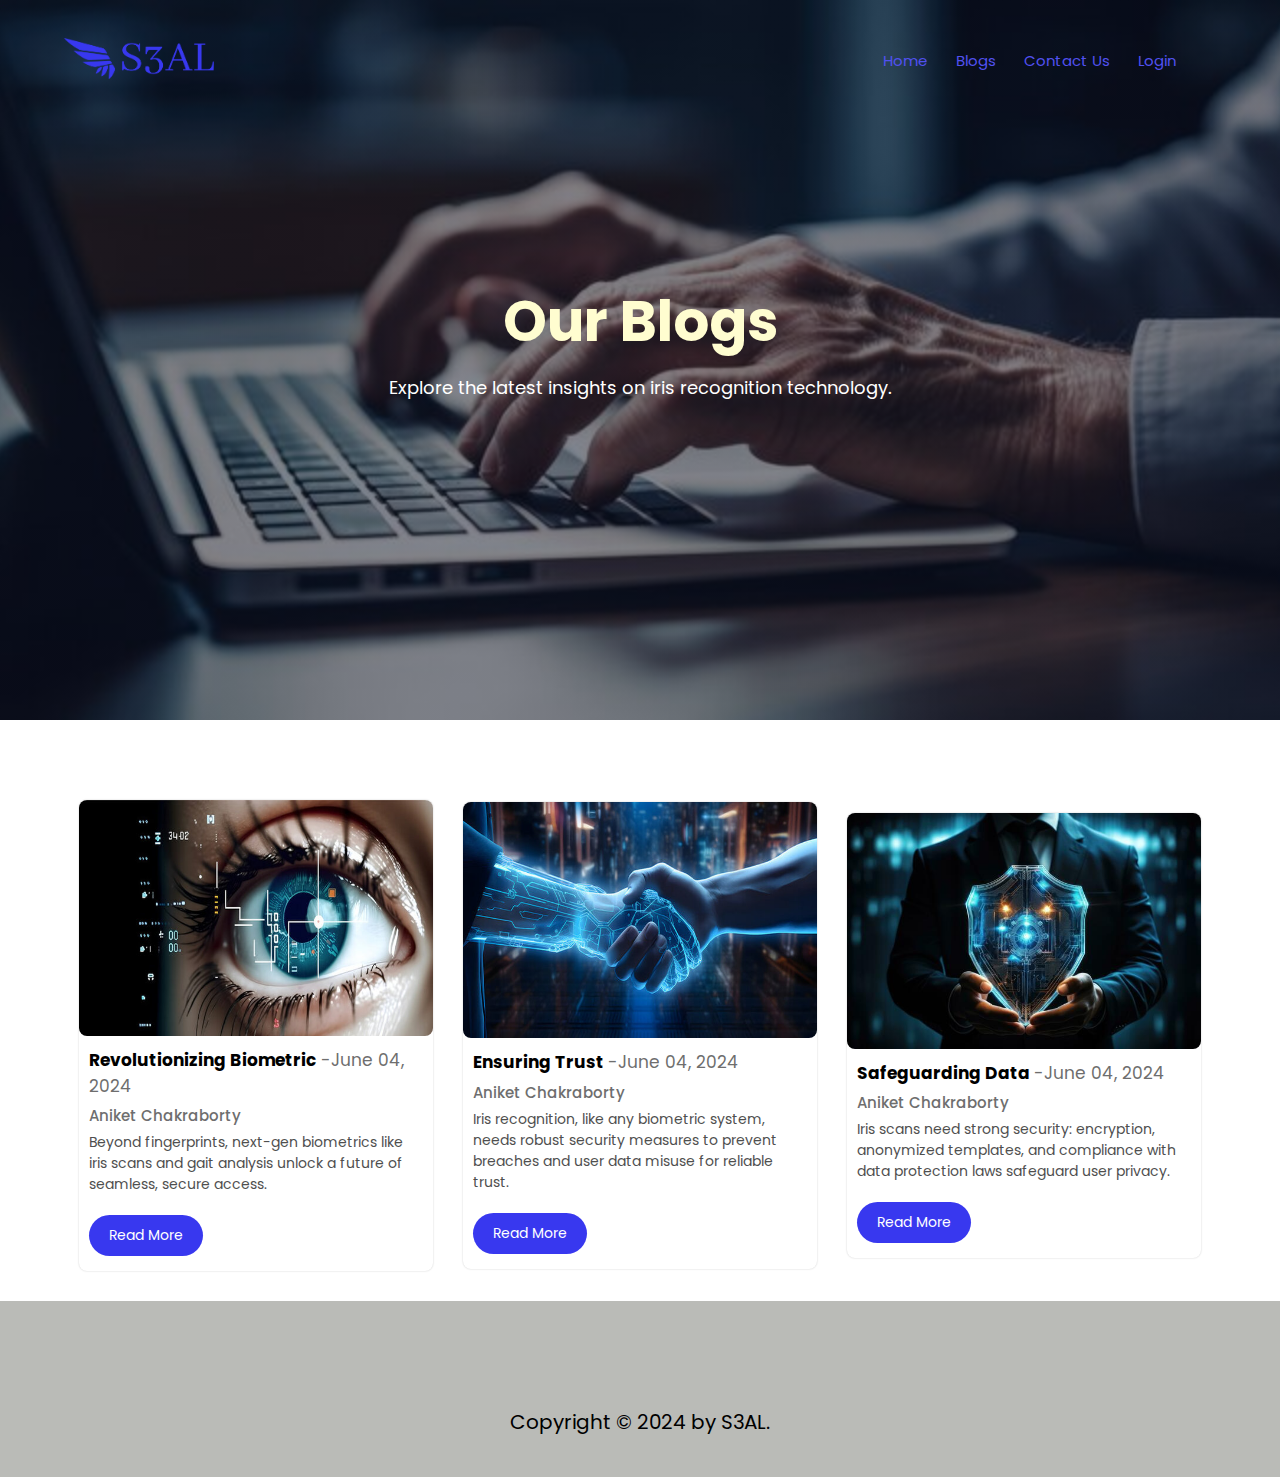
<file: blogs.html>
<!DOCTYPE html>
<html lang="en">
<head>
    <meta charset="UTF-8">
    <meta name="viewport" content="width=device-width, initial-scale=1.0">
    <title>S3AL | Blogs</title>
    <link rel="stylesheet" href="style.css">
    <link rel="stylesheet" href="https://cdnjs.cloudflare.com/ajax/libs/font-awesome/6.1.1/css/all.min.css" integrity="sha512-KfkfwYDsLkIlwQp6LFnl8zNdLGxu9YAA1QvwINks4PhcElQSvqcyVLLD9aMhXd13uQjoXtEKNosOWaZqXgel0g==" crossorigin="anonymous" referrerpolicy="no-referrer" />
</head>
<body>
    <section class="header2">
        <nav>
            <a href="index.html"><img src="img/logo.png" alt=""></a>
            <div class="navlinks" id="navlinks">
                <ul>
                    <li><a href="index.html">Home</a></li>
                    <li><a href="blogs.html">Blogs</a></li>
                    <li><a href="contact us.html">Contact Us</a></li>
                    <li><a href="login.html">Login</a></li>
                    <li class="search-container">
                        <i class="fas fa-search search-icon"></i>
                        <input type="text" placeholder="Search.." class="search-box">
                    </li>
                </ul>
            </div>
        </nav>
        <div class="text-box">
            <h1>Our Blogs</h1>
            <p>Explore the latest insights on iris recognition technology.</p>
        </div>
    </section>
    <div class="blog">
        <div class="card">
            <img src="img/blog 1.jpg">
            <p class="text-title">Revolutionizing Biometric <span>-June 04, 2024</span></p>
            <h4>Aniket Chakraborty</h4>
            <p>Beyond fingerprints, next-gen biometrics like iris scans and gait analysis unlock a future of seamless, secure access.</p>
            <a href="" class="btn">Read More</a>
        </div>
        <div class="card">
            <img src="img/blog 2.jpg">
            <p class="text-title">Ensuring Trust <span>-June 04, 2024</span></p>
            <h4>Aniket Chakraborty</h4>
            <p>Iris recognition, like any biometric system, needs robust security measures to prevent breaches and user data misuse for reliable trust.</p>
            <a href="" class="btn">Read More</a>
        </div>
        <div class="card">
            <img src="img/blog 3.jpg">
            <p class="text-title">Safeguarding Data <span>-June 04, 2024</span></p>
            <h4>Aniket Chakraborty</h4>
            <p>Iris scans need strong security: encryption, anonymized templates, and compliance with data protection laws safeguard user privacy.</p>
            <a href="" class="btn">Read More</a>
        </div>
    </div>

    <footer>
        <i class="fa-brands fa-instagram"></i>
        <i class="fa-brands fa-facebook"></i>
        <i class="fa-brands fa-twitter"></i>
        <i class="fa-brands fa-linkedin"></i> 
        <p>Copyright &copy; 2024  by S3AL.</p>
    </footer>
</body>
</html>
</file>
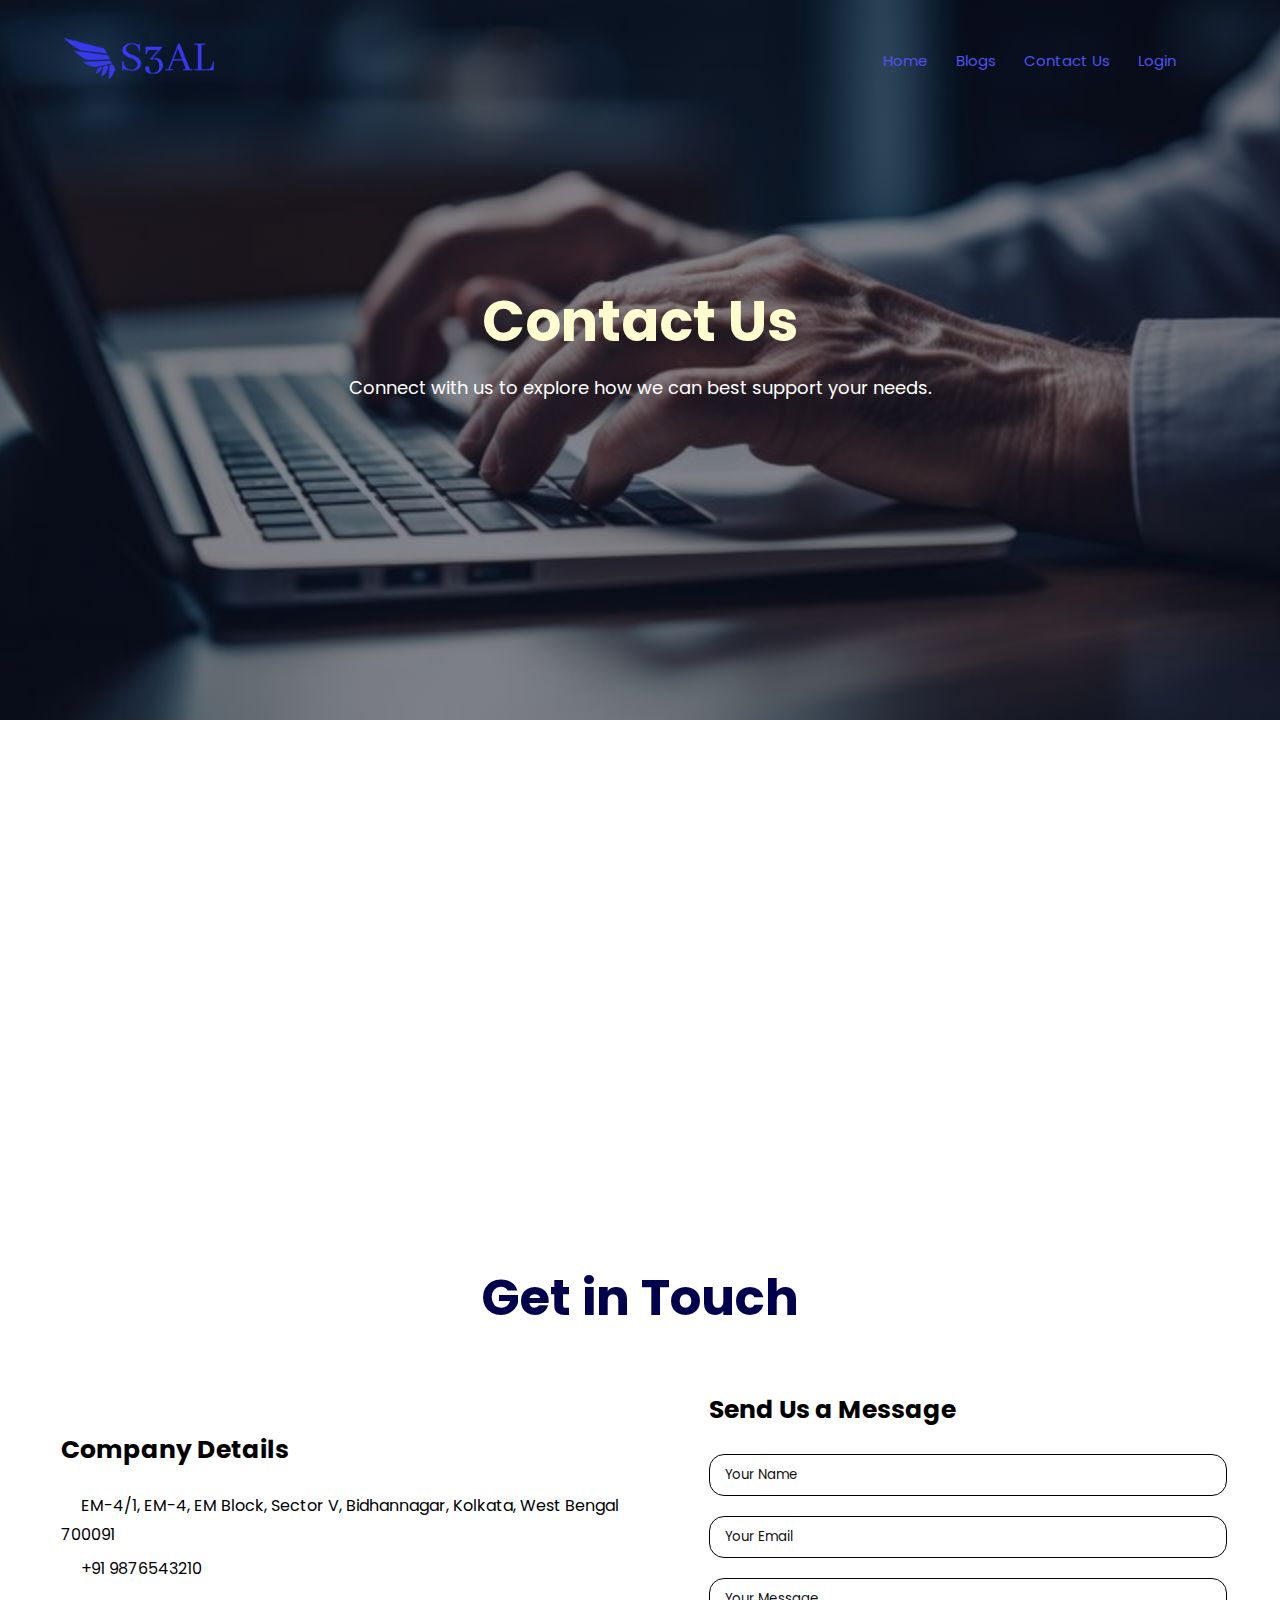
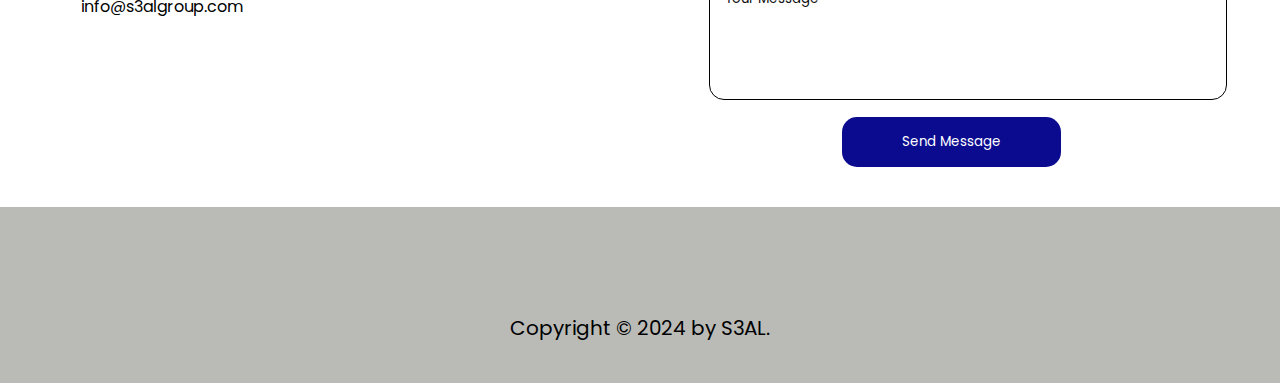
<file: contact us.html>
<!DOCTYPE html>
<html lang="en">
<head>
    <meta charset="UTF-8">
    <meta name="viewport" content="width=device-width, initial-scale=1.0">
    <title>S3AL | Contact Us</title>
    <link rel="stylesheet" href="style.css">
    <link rel="stylesheet" href="https://cdnjs.cloudflare.com/ajax/libs/font-awesome/6.1.1/css/all.min.css" integrity="sha512-KfkfwYDsLkIlwQp6LFnl8zNdLGxu9YAA1QvwINks4PhcElQSvqcyVLLD9aMhXd13uQjoXtEKNosOWaZqXgel0g==" crossorigin="anonymous" referrerpolicy="no-referrer" />
</head>
<body>
    <section class="header2">
        <nav>
            <a href="index.html"><img src="img/logo.png" alt=""></a>
            <div class="navlinks" id="navlinks">
                <ul>
                    <li><a href="index.html">Home</a></li>
                    <li><a href="blogs.html">Blogs</a></li>
                    <li><a href="contact us.html">Contact Us</a></li>
                    <li><a href="login.html">Login</a></li>
                    <li class="search-container">
                        <i class="fas fa-search search-icon"></i>
                        <input type="text" placeholder="Search.." class="search-box">
                    </li>
                </ul>
            </div>
        </nav>
        <div class="text-box">
            <h1>Contact Us</h1>
            <p>Connect with us to explore how we can best support your needs.</p>
        </div>
    </section>

    <div class="contact-us">
        <div class="contact-maps">
            <iframe src="https://www.google.com/maps/embed?pb=!1m18!1m12!1m3!1d3684.0827672336914!2d88.4259373743533!3d22.576007532847214!2m3!1f0!2f0!3f0!3m2!1i1024!2i768!4f13.1!3m3!1m2!1s0x39f970ae9a2e19b5%3A0x16c43b9069f4b159!2sTechno%20India%20University!5e0!3m2!1sen!2sin!4v1719040410356!5m2!1sen!2sin" width="600" height="450" style="border:0;" allowfullscreen="" loading="lazy" referrerpolicy="no-referrer-when-downgrade"></iframe>
        </div>
        <h2>Get in Touch</h2>
        <div class="contact-container">
            <div class="company-details">
                <h3>Company Details</h3>
                <i class="fa-solid fa-location-dot"></i>EM-4/1, EM-4, EM Block, Sector V, Bidhannagar, Kolkata, West Bengal 700091<br>
                <i class="fa-solid fa-phone"></i>+91 9876543210<br>
                <i class="fa-solid fa-envelope"></i><a href="mailto:info@s3algroup.com"></a>info@s3algroup.com
            </div>
            <div class="contact-form">
                <h3>Send Us a Message</h3>
                <form>
                    <input type="text" name="name" id="name" placeholder="Your Name" required>
                    <input type="email" name="email" id="email" placeholder="Your Email" required>
                    <textarea name="message" id="message" placeholder="Your Message" required></textarea>
                    <button class="send-message-btn" id="open-popup-btn" onclick="event.preventDefault(); return validateForm() && showPopup()">Send Message</button>
                </form>
            </div>
            <div class="popup center">
                <div class="popup-icon">
                    <i class="fa fa-check"></i>
                </div>
                <div class="popup-title">
                    Success!!
                </div>
                <div class="popup-description">
                    We appreciate your feedback! To learn more about how we use feedback, please visit our Blog Page.
                </div>
                <div class="popup-content"></div>
                <div class="dismiss-btn">
                    <button id="dismiss-popup-btn" class="dismiss" onclick="hidePopup()">Dismiss</button>
                </div>
            </div>
        </div>
    </div>

    <footer>
        <i class="fa-brands fa-instagram"></i>
        <i class="fa-brands fa-facebook"></i>
        <i class="fa-brands fa-twitter"></i>
        <i class="fa-brands fa-linkedin"></i> 
        <p>Copyright &copy; 2024  by S3AL.</p>
    </footer>  


    <script>
        const openPopupButton = document.getElementById('open-popup-btn');
        const dismissPopupButton = document.getElementById('dismiss-popup-btn');
        const popup = document.querySelector('.popup');
        const nameInput = document.getElementById('name');
        const emailInput = document.getElementById('email');
        const messageInput = document.getElementById('message');
        let isPopupVisible = false;

        function validateForm() {
            const nameValue = nameInput.value.trim();
            const emailValue = emailInput.value.trim();
            const messageValue = messageInput.value.trim();
            if (nameValue === '' || emailValue === '' || messageValue === '') {
                alert('Please fill in all fields.');
                return false;
            }
            return true;
        }

        function showPopup() {
            popup.classList.add('popup-visible');
            console.log("showPopup called!");
            const viewportHeight = window.innerHeight;
            const popupHeight = popup.offsetHeight;
            const scrollTop = window.pageYOffset;
            const topPosition = calcPopupTop(viewportHeight, popupHeight, scrollTop);
            popup.style.top = `${topPosition}px`;
            isPopupVisible = true;
        }

        function hidePopup() {
            popup.classList.remove('popup-visible');
            isPopupVisible = false;
            window.scrollTo(0, 0);
            nameInput.value = '';
            emailInput.value = '';
            messageInput.value = '';
        }
        function calcPopupTop(viewportHeight, popupHeight, scrollTop) {
            const centeredPosition = (viewportHeight - popupHeight);
            return centeredPosition + scrollTop;
        }
        function handleScroll(event) {
            if (isPopupVisible) {
                event.preventDefault();
            }
        }
        openPopupButton.addEventListener('click', validateForm);
        dismissPopupButton.addEventListener('click', hidePopup);
        window.addEventListener('scroll', handleScroll);
    </script>        
</body>
</html>
</file>
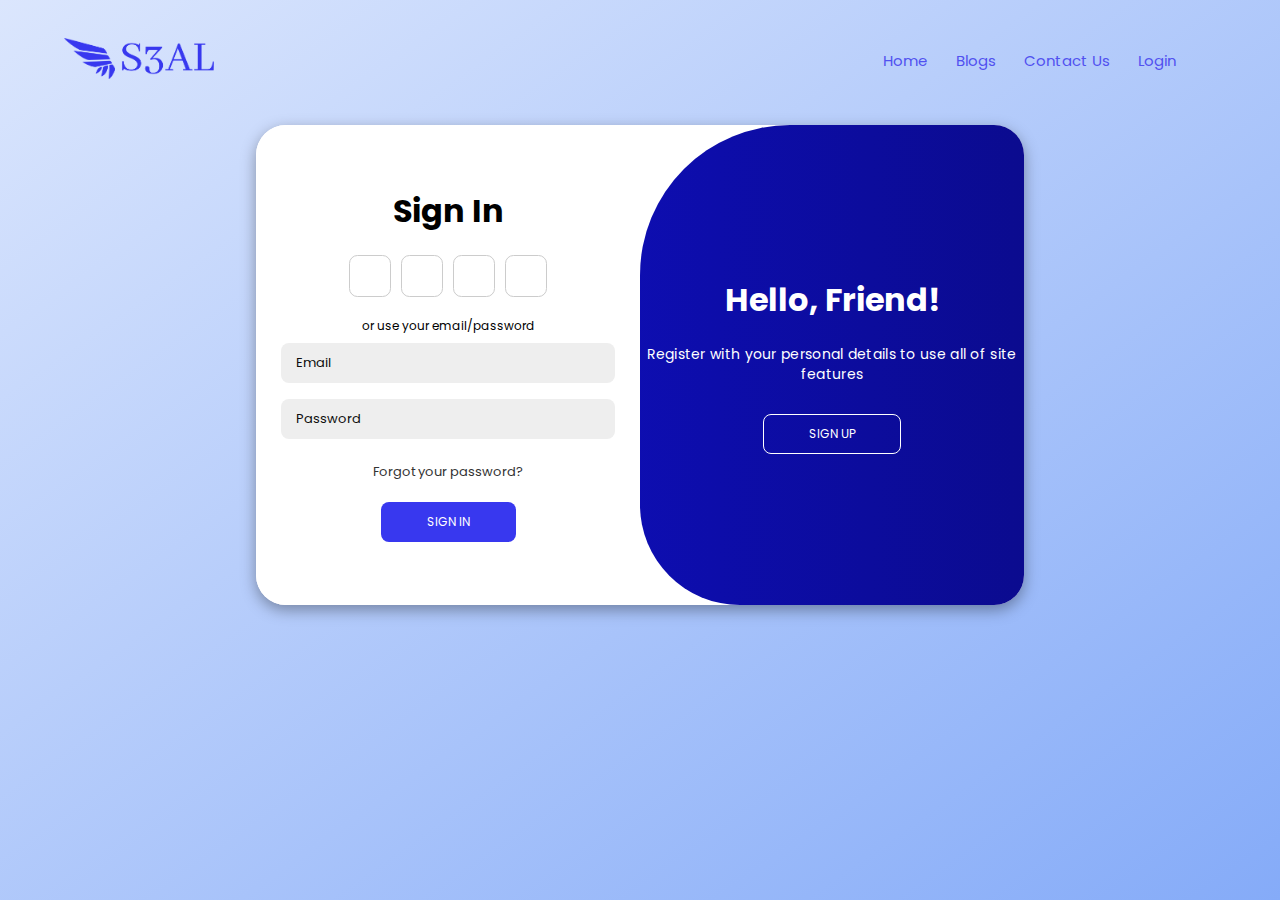
<file: login.html>
<!DOCTYPE html>
<html lang="en">
<head>
    <meta charset="UTF-8">
    <meta name="viewport" content="width=device-width, initial-scale=1.0">
    <title>S3AL | Login</title>
    <link rel="stylesheet" href="style.css">
    <link rel="stylesheet" href="https://cdnjs.cloudflare.com/ajax/libs/font-awesome/6.1.1/css/all.min.css" integrity="sha512-KfkfwYDsLkIlwQp6LFnl8zNdLGxu9YAA1QvwINks4PhcElQSvqcyVLLD9aMhXd13uQjoXtEKNosOWaZqXgel0g==" crossorigin="anonymous" referrerpolicy="no-referrer" />
</head>
<body>
    <main class="login">
        <section class="header3">
            <nav>
                <a href="index.html"><img src="img/logo.png" alt=""></a>
                <div class="navlinks" id="navlinks">
                    <ul>
                        <li><a href="index.html">Home</a></li>
                        <li><a href="blogs.html">Blogs</a></li>
                        <li><a href="contact us.html">Contact Us</a></li>
                        <li><a href="login.html">Login</a></li>
                        <li class="search-container">
                            <i class="fas fa-search search-icon"></i>
                            <input type="text" placeholder="Search.." class="search-box">
                        </li>
                    </ul>
                </div>
            </nav>
        </section>
        <div class="login-form">
            <div class="login-container" id="container">
                <div class="form-container sign-up">
                    <form>
                        <h1>Create Account</h1>
                        <div class="social-icons">
                            <a href="#" class="icon"><i class="fa-brands fa-google"></i></a>
                            <a href="#" class="icon"><i class="fa-brands fa-facebook-f"></i></a>
                            <a href="#" class="icon"><i class="fa-brands fa-github"></i></a>
                            <a href="#" class="icon"><i class="fa-brands fa-linkedin-in"></i></a>
                        </div>
                        <span>or use your email for registration</span>
                        <input type="text" placeholder="Name" required>
                        <input type="email" placeholder="Email" required>
                        <input type="password" placeholder="Password" required>
                        <button>Sign Up</button>
                    </form>
                </div>
                <div class="form-container sign-in">
                    <form>
                        <h1>Sign In</h1>
                        <div class="social-icons">
                            <a href="#" class="icon"><i class="fa-brands fa-google"></i></a>
                            <a href="#" class="icon"><i class="fa-brands fa-facebook-f"></i></a>
                            <a href="#" class="icon"><i class="fa-brands fa-github"></i></a>
                            <a href="#" class="icon"><i class="fa-brands fa-linkedin-in"></i></a>
                        </div>
                        <span>or use your email/password</span>
                        <input type="email" placeholder="Email" required>
                        <input type="password" placeholder="Password" required>
                        <a href="#">Forgot your password?</a>
                        <button>Sign In</button>
                    </form>
                </div>
                <div class="toggle-container">
                    <div class="toggle">
                        <div class="toggle-panel toggle-left">
                            <h1>Welcome Back!</h1>
                            <p>Enter your personal details to use all of site features</p>
                            <button class="hidden" id="login">Sign In</button>
                        </div>
                        <div class="toggle-panel toggle-right">
                            <h1>Hello, Friend!</h1>
                            <p>Register with your personal details to use all of site features</p>
                            <button class="hidden" id="register">Sign Up</button>
                        </div>
                    </div>
                </div>
            </div>
        </div>
    </main>

    <script>
        const container = document.getElementById('container');
        const registerBtn = document.getElementById('register');
        const loginBtn = document.getElementById('login');

        registerBtn.addEventListener('click', ()=>{
            container.classList.add('active');
        });
        loginBtn.addEventListener('click', ()=>{
            container.classList.remove('active');
        });
    </script>
</body>
</html>
</file>
<file: style.css>
@import url('https://fonts.googleapis.com/css2?family=Poppins:wght@400;500;600;700&display=swap');
html{
    scroll-behavior: smooth;
}
*{
    margin: 0;
    padding: 0;
    font-family: 'Poppins', sans-serif;
}


.header{
    min-height: 100vh;
    width: 100%;
    background-image: linear-gradient(rgba(4,9,30,0.5), rgba(4,9,30,0.5)), url(img/iris.png);
    background-position: center;
    background-size: cover;
    position: relative;
}
nav{
    display: flex;
    padding: 3% 5%;
    justify-content: space-between;
    align-items: center;
}
nav img{
    width: 150px;
}
.navlinks{
    flex: 1;
    text-align: right;
}
.navlinks ul li{
    list-style: none;
    display: inline-block;
    padding: 8px 12px;
    position: relative;
}
.navlinks ul li a{
    color: #5151f0;
    text-decoration: none;
    font-size: 15px;
}
.navlinks ul li::after{
    content: '';
    width: 0%;
    height: 3px;
    background: #0b0b8f;
    display: block;
    margin: auto;
    transition: 0.4s;
}
.navlinks ul li:hover::after{
    width: 100%;
}
.text-box{
    width: 90%;
    color: #fffdd0;
    position: absolute;
    top: 50%;
    left: 50%;
    transform: translate(-50%, -50%);
    text-align: center;
}
.text-box h1{
    font-size: 56px;
}
.text-box p{
    margin: 10px 0 40px;
    font-size: 18px;
    color: #fff;
}
.btn{
    display: inline-block;
    text-decoration: none;
    background: #3838ef;
    border: none;
    color: #fff;
    padding: 9px 30px;
    border-radius: 30px;
    position: relative;
    cursor: pointer;
    transition: 0.7s;
}
.btn:hover{
    background: #0b0b8f;
    transform: scale(1.03);
}
.search-container {
    position: relative;
}
::placeholder{
    color: #0f0f0f;
}
.search-icon {
    font-size: 15px;
    cursor: pointer;
    color: #3838ef;
}
.search-box {
    position: absolute;
    top: 100%;
    left: -170px;
    width: 200px;
    padding: 5px;
    border: solid #0b0b8f;
    border-radius: 15px;
    background-color: #c8c8ff;
    opacity: 0;
    transition: opacity 0.5s ease-in-out;
}
.navlinks ul li:hover .search-box {
    display: block;
    opacity: 1;
}
.search-container:hover::after{
    display: none;
}

/* benefits */
.benefits{
    width: 90%;
    margin: auto;
    padding-top: 50px;
}
.benefits-row{
    flex-basis: 31%;
    border-radius: 10px;
    padding: 20px 12px;
    box-sizing: border-box;
    transition: 0.5s;
}
.benefits-row h2{
    font-size: 25px;
    font-weight: 600;
    text-align: center;
    margin-bottom: 5px;
}
.benefits-row:hover{
    background-color: #f2f2fd;
    box-shadow: 0 0 20px 0 rgba(0,0,0,0.3);
    transform: scale(1.03);
}
.row{
    margin-top: 3%;
    display: flex;
    justify-content: space-between;
    margin-bottom: 3%;
}

/* about us */
.about-us{
    width: 95%;
    margin: auto;
    padding-top: 25px;
}
.section-header h1{
    color: #00004d;
    font-size: 50px;
    text-align: center;
    margin-top: 35px;
}
.section-header p{
    text-align: center; 
    font-size: 17px;
    margin-bottom: 3%;
}
.row2{
    margin-top: 3%;
    display: flex;
    justify-content: space-between;
    margin-bottom: 3%;
}
.about-us-content{
    flex: 1;
    width: 80%;
    margin: 0px 25px;
}
.about-us-content h2{
    font-size: 38px;
    margin-bottom: 20px;
    color: #0e0e5c;
}
.about-us-content p{
    font-size: 20px;
    line-height: 1.5;
    margin-bottom: 30px;
}
.about-us-image{
    flex: 1;
    width: 600px;
    margin: auto;
}
.about-us-image img{
    width: 100%;
    height: auto;
    border-radius: 10px;
}

/* usp */
.usp{
    width: 90%;
    margin: auto;
    padding-top: 25px;
}
.usp-col{
    flex-basis: 31%;
    border-radius: 10px;
    margin-top: 20px;
    margin-bottom: 20px;
    text-align: left;
    transition: 0.5s;
}
.usp-col:hover{
    transform: translateY(-4px);
    box-shadow: 0 0 20px 0 rgba(0,0,0,0.11);
}
.usp-col img{
    width: 100%;
    border-radius: 10px;
}
.usp-col p{
    padding: 0;
}
.usp-col h2{
    font-size: 23px;
    margin-top: 13px;
    margin-bottom: 8px;
}
.row3{
    margin-top: 3%;
    display: flex;
    justify-content: space-between;
    margin-bottom: 3%;
}


/* cta */
.cta{
    margin: 60px auto;
    width: 90%;
    background-image: linear-gradient(rgba(4,9,30,0.7), rgba(4,9,30,0.7)), url(img/cta.png);
    background-position: center;
    background-size: cover;
    border-radius: 10px;
    text-align: center;
    padding: 150px 0;
}
.cta h1{
    color: #fff;
    margin-bottom: 30px;
    font-size: 40px;
    font-weight: 600;
}
@media screen and (max-width: 768px){
    .text-box h1{
        font-size: 40px;
    }
    .row{
        width: 90%;
        margin: auto;
        flex-direction: column;
        flex-basis: 31%;
    }
    .row2{
        width: 90%;
        flex-direction: column;
        margin: 0;
    }
    .about-us-content{
        margin: 10px;
        width: 90%;
    }
    .about-us p{
        word-wrap: inherit;
        width: 90%;
        font-size: 16px;
    }
    .about-us-image{
        padding-top: 10px;
        margin: 0;
        width: 90%;
    }
    .row3{
        width: 90%;
        margin: auto;
        flex-direction: column;
    }
    .cta h1{
        font-size: 36px;
    }
}

/* footer */
footer{
    background-color: #babbb7;
    margin-top: 50px auto;
    text-align: center;
    padding: 40px;
    font-size: 20px;
}
footer i{
    margin: 0 8px;
    font-size: 30px;
    padding-top: 25px;
    cursor: pointer;
    transition: 0.3s ease-in-out;
}
footer p{
    margin-top: 20px;
}
footer i:hover{
    transform: scale(1.15);
}

/* scrollbar */
::-webkit-scrollbar{
    width: 12px;
}
::-webkit-scrollbar-track{
    background: transparent;
}
::-webkit-scrollbar-thumb{
    background: linear-gradient(#0b0b8f, #0e0e5c);
    border-radius: 3px;
}

/* to top button */
.to-top{
    background: rgba(255,255,255,0.15);
    position: fixed;
    bottom: 16px;
    right: 32px;
    width: 50px;
    height: 50px;
    border-radius: 50%;
    display: flex;
    align-items: center;
    justify-content: center;
    font-size: 32px;
    color: #0e0e5c;
    text-decoration: none;
    opacity: 0;
    pointer-events: none;
    transition: all 0.4s;
}
.to-top.active{
    bottom: 32px;
    pointer-events: auto;
    opacity: 1;
}

@media screen and (max-width: 768px){
    .to-top{
        right: 400px;
    }
}

/* blogs section */
.header2{
    min-height: 80vh;
    width: 100%;
    background-image: linear-gradient(rgba(4,9,30,0.5), rgba(4,9,30,0.5)), url(img/about.jpg);
    background-position: center;
    background-size: cover;
    position: relative;
    margin-bottom: 50px;
}
.blog{
    width: 90%;
    display: flex;
    justify-content: center;
    align-items: center;
    margin: 0px auto;
}
.blog .card{
    flex: 1;
    margin: 30px 15px;
    box-shadow: 0px 0px 2px 0px rgba(0,0,0,0.2);
    transition: 0.5s;
    border-radius: 8px;
}
.blog .card:hover{
    transform: scale(1.01);
    box-shadow: 0px 0px 10px 0px rgba(0,0,0,0.2);
}
.blog .card img{
    border-radius: 8px;
    width: 100%;
    height: auto;
}
.blog .card .text-title{
    font-size: 17px;
    color: black;
    font-weight: 700;
    margin: 5px 10px;
}
.blog .card span{
    color: #6e6e6e;
    font-weight: normal;
}
.blog .card h4{
    margin: 5px 10px;
    font-size: 15px;
    color: #6e6e6e;
    font-weight: 500;
}
.blog .card p{
    font-size: 14px;
    margin: 5px 10px;
    line-height: 1.5;
    color: #4f4f4f;
}
.blog .card a{
    margin: 15px 10px;
    padding: 10px 20px;
    font-size: 14px;
}
@media screen and (max-width: 768px){
    .blog{
        width: 80%;
        flex-direction: column;
    }
}

/* Contact Us */
iframe{
    width: 80%;
    display: block;
    margin: 0 auto;
}
.contact-us h2{
    margin: 40px 0;
    text-align: center;
    font-size: 50px;
    color: #00004d;
}
.contact-container{
    display: flex;
    flex-wrap: wrap;
    width: 95%;
    justify-content: center;
    margin: 0 0 40px;
}
.contact-container h3{
    font-size: 25px;
    margin: 15px 0;
}
.company-details{
    width: 50%;
    margin: 20px;
    padding: 20px;
}
.company-details i{
    font-size: 25px;
    padding: 0 10px 15px;
    color: #00004d;
}
.contact-form{
    width: 40%;
}
.contact-form input[type=text],
.contact-form input[type=email],
.contact-form textarea{
    width: 100%;
    padding: 10px 15px;
    margin: 10px 0;
    border: 1px solid;
    border-radius: 15px;
    transition: 0.1s ease;
    outline: none;
}
.contact-form textarea{
    height: 100px;
    resize: none;
}
.contact-form input[type=text]:focus,
.contact-form input[type=email]:focus,
.contact-form textarea:focus{
    border: 2px solid #00004d;
}
.contact-form .send-message-btn{
    display: block;
    margin: 0 auto;
    padding: 15px 60px;
    border: none;
    border-radius: 15px;
    background-color: #0b0b8f;
    color: #fff;
    transition: 0.3s;
    text-align: center;
}
.contact-form .send-message-btn:hover{
    background-color: #00004d;
    transform: scale(1.03);
}
.center{
    position: absolute;
    top: 50%;
    left: 50%;
    transform: translate(-50%, -50%);
}
.popup{
    width: 350px;
    height: 320px;
    padding: 30px 20px;
    background: #f5f5f5;
    border-radius: 10px;
    box-sizing: border-box;
    z-index: 2;
    text-align: center;
    opacity: 0;
    top: -200%;
    transform: translate(-50%, -50%) scale(0.5);
    transition: opacity 300ms ease-in-out, top 1000ms ease-in-out, transform 1000ms ease-in-out;
}
.popup.popup-visible{
    opacity: 1;
    transform: translate(-50%, -50%) scale(1);
    transition: transform 300ms cubic-bezier(0.18, 0.89, 0.43, 1.19);
}
.popup .popup-icon{
    margin: 5px 0px;
    width: 50px;
    height: 50px;
    border: 2px solid #34f234;
    text-align: center;
    display: inline-block;
    border-radius: 50%;
    line-height: 60px;
}
.popup .popup-icon i.fa{
    font-size: 30px;
    color: #34f234;
}
.popup .popup-title{
    margin: 5px 0px;
    font-size: 30px;
    font-weight: 600;
}
.popup .popup-description{
    color: #222;
    font-size: 15px;
    padding: 5px;
}
.popup .popup-content{
    overflow-y: auto;
}
.popup .dismiss-btn{
    margin-top: 15px;
}
.popup .dismiss-btn .dismiss{
    padding: 10px 20px;
    background: #111;
    color: #f5f5f5;
    border: 2px solid #111;
    border-radius: 10px;
    font-size: 16px;
    font-weight: 600;
    outline: none;
    cursor: pointer;
    transition: all 300ms ease-in-out;
}
.popup .dismiss-btn .dismiss:hover{
    color: #111;
    background-color: #f5f5f5;
}
.popup > div{
    position: relative;
    opacity: 0;
}
.popup.popup-visible > div{
    opacity: 1;
}
.popup.popup-visible .popup-icon{
    transition: all 300ms ease-in-out 250ms;
}
.popup.popup-visible .popup-title{
    transition: all 300ms ease-in-out 300ms;
}
.popup.popup-visible .popup-description{
    transition: all 300ms ease-in-out 350ms;
}
.popup.popup-visible .dismiss-btn{
    transition: all 300ms ease-in-out 400ms;
}

/* Login page */
.login{
    background-image: linear-gradient(to bottom right, rgba(219,230,253,1), rgba(133,171,248,1));
    height: 100vh;
    margin: 0;
    padding: 0;
    box-sizing: border-box;
}
.login-form{
    display: flex;
    align-items: center;
    justify-content: center;
}
.login-form .login-container{
    background-color: #fff;
    border-radius: 30px;
    box-shadow: 0 5px 15px rgba(0, 0, 0, 0.35);
    position: relative;
    overflow: hidden;
    width: 768px;
    max-width: 100%;
    min-height: 480px;
}

.login-container p{
    font-size: 14px;
    line-height: 20px;
    letter-spacing: 0.3px;
    margin: 20px 0;
}
.login-container span{
    font-size: 12px;
}
.login-container a{
    color: #333;
    font-size: 13px;
    text-decoration: none;
    margin: 15px 0 10px;
}
.login-container button{
    background-color: #3838ef;
    color: #fff;
    font-size: 12px;
    padding: 10px 45px;
    border: 1px solid transparent;
    border-radius: 8px;
    text-transform: uppercase;
    margin-top: 10px;
    cursor: pointer;
}
.login-container button.hidden{
    background-color: transparent;
    border-color: #fff;
}
.login-container form{
    background-color: #fff;
    display: flex;
    align-items: center;
    justify-content: center;
    flex-direction: column;
    padding: 0 40px;
    height: 100%;
}
.login-container input{
    background-color: #eee;
    border: none;
    margin: 8px 0;
    padding: 10px 15px;
    font-size: 13px;
    border-radius: 8px;
    width: 100%;
    outline: none;
}
.form-container{
    position: absolute;
    top: 0;
    height: 100%;
    transition: all 0.6s ease-in-out;
}
.sign-in{
    left: 0;
    width: 50%;
    z-index: 2;
}
.login-container.active .sign-in{
    transform: translateX(100%);
}
.sign-up{
    left: 0;
    width: 50%;
    opacity: 0;
    z-index: 1;
}
.login-container.active .sign-up{
    transform: translateX(100%);
    opacity: 1;
    z-index: 5;
    animation: move 0.6s;
}
@keyframes move{
    0%, 49.99%{
        opacity: 0;
        z-index: 1;
    }
    50%, 100%{
        opacity: 1;
        z-index: 5;
    }
}
.social-icons{
    margin: 20px 0;
}
.social-icons a{
    border: 1px solid #ccc;
    border-radius: 20%;
    display: inline-flex;
    justify-content: center;
    align-items: center;
    margin: 0 3px;
    width: 40px;
    height: 40px;
}
.toggle-container{
    position: absolute;
    top: 0;
    left: 50%;
    width: 50%;
    height: 100%;
    overflow: hidden;
    transition: all 0.6s ease-in-out;
    border-radius: 150px 0 0 100px;
    z-index: 1000;
}
.login-container.active .toggle-container{
    transform: translateX(-100%);
    border-radius: 0 150px 100px 0;

}
.toggle{
    background-color: #0b0b8f;
    height: 100%;
    background: linear-gradient(to right, #1010d1, #0b0b8f);
    color: #fff;
    position: relative;
    left: -100%;
    height: 100%;
    width: 200%;
    transform: translateX(0);
    transition: all 0.6s ease-in-out;
}
.login-container.active .toggle{
    transform: translateX(50%);
}
.toggle-panel{
    position: absolute;
    width: 50%;
    height: 100%;
    display: flex;
    align-items: center;
    justify-content: center;
    flex-direction: column;
    text-align: center;
    top: 0;
    transform: translateX(0);
    transition: all 0.6s ease-in-out;
}
.toggle-left{
    transform: translateX(-200%);
}
.login-container.active .toggle-left{
    transform: translateX(0);
}
.toggle-right{
    right: 0;
    transform: translateX(0);
}
.login-container.active .toggle-right{
    transform: translateX(200%);
}
</file>
